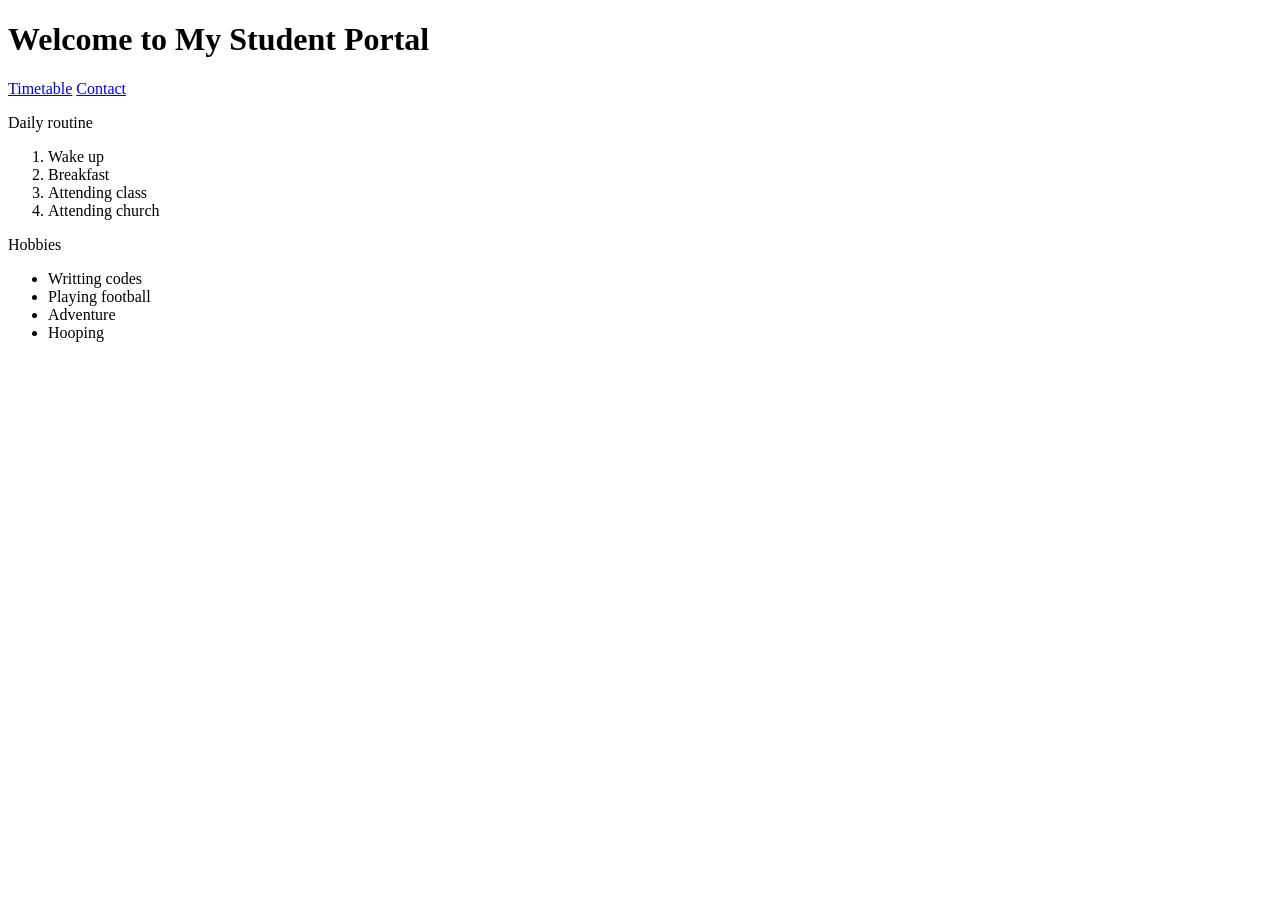
<file: week -02/index.html>
<!DOCTYPE html>
<html lang="en">
<head>
  <meta charset="UTF-8">
  <meta name="viewport" content="width=device-width, initial-scale=1.0">
  <title>Web development Lab activity</title>
</head>
<body>
 
  <h1>Welcome to My Student Portal</h1>
   <nav>
  <a href="timetable.html">Timetable</a>
  <a href="contact.html">Contact</a>
 </nav>
  <p> Daily routine</p>
  <ol>
    <li> Wake up</li>
    <li> Breakfast</li>
    <li> Attending class</li>
    <li> Attending church</li>
  </ol>
  <p> Hobbies</p>
  <ul>
    <li> Writting codes</li>
    <li> Playing football</li>
    <li> Adventure</li>
    <li> Hooping</li>
  </ul>
 
</body>
</html>
</file>
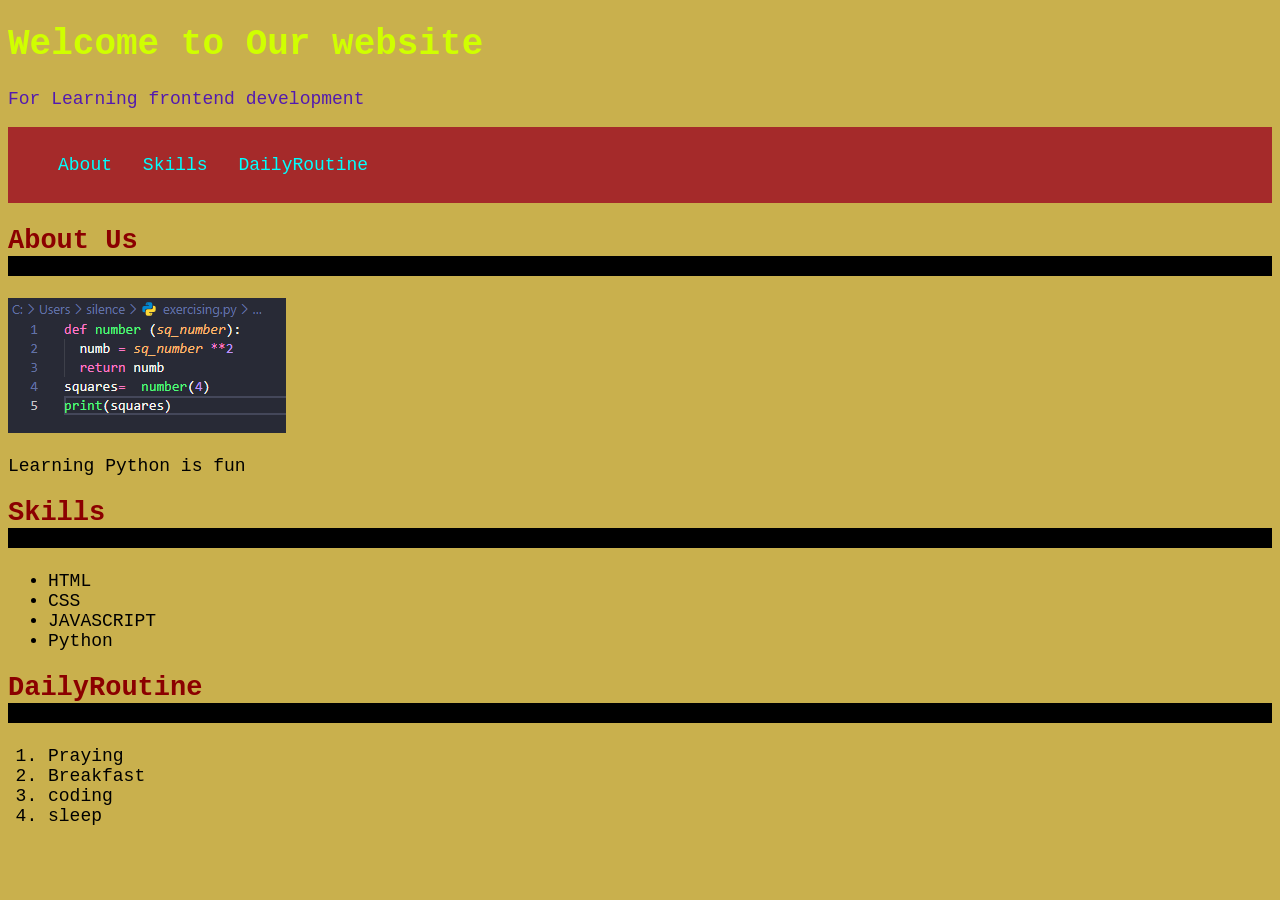
<file: week 03/index.html>
<!DOCTYPE html>
<html lang="en">

<head>
  <meta charset="UTF-8">
  <meta name="viewport" content="width=device-width, initial-scale=1.0">
  <link rel="stylesheet" href="style.css">
  <title>My website</title>
  <style>
    nav {
      background-color: brown;
      padding: 10px;
    }

    nav ul {
      list-style-type: none;
    }

    nav ul li {
      display: inline;
      margin-right: 20px;
    }

    nav ul li a {
      color: aqua;
      text-decoration: none;
    }

    nav ul li a:hover {
      color: yellow;
    }

    h2 {
      color: darkred;
      border-bottom: 20px solid black
    }
  </style>
</head>

<body>
  <header id="header">
    <h1 style="color: rgb(208, 255, 0);">Welcome to Our website</h1>
    <p style="color: rgb(83, 26, 175);"> For Learning frontend development</p>
  </header>

  <nav>
    <ul>
      <li><a href="#About">About</a></li>
      <li><a href="#Skills">Skills</a></li>
      <li><a href="#DailyRoutine">DailyRoutine</a></li>
    </ul>
  </nav>

  <!--  About section-->
  <section id="About" class="section">
    <h2> About Us</h2>
    <img src="coding.jpg" alt="Python codes">
    <p> Learning Python is fun</p>
  </section>

  <!-- Skills section-->
  <section id="Skills" class="section">
    <h2>Skills</h2>
    <ul>
      <li>HTML</li>
      <li>CSS</li>
      <li>JAVASCRIPT</li>
      <li>Python</li>
    </ul>
  </section>

  <!-- DailyRoutine-->
  <section id="DailyRoutine" class="section">
    <h2>DailyRoutine</h2>
    <ol>
      <li>Praying</li>
      <li>Breakfast</li>
      <li>coding</li>
      <li>sleep</li>
    </ol>
  </section>

</body>

</html>
</file>
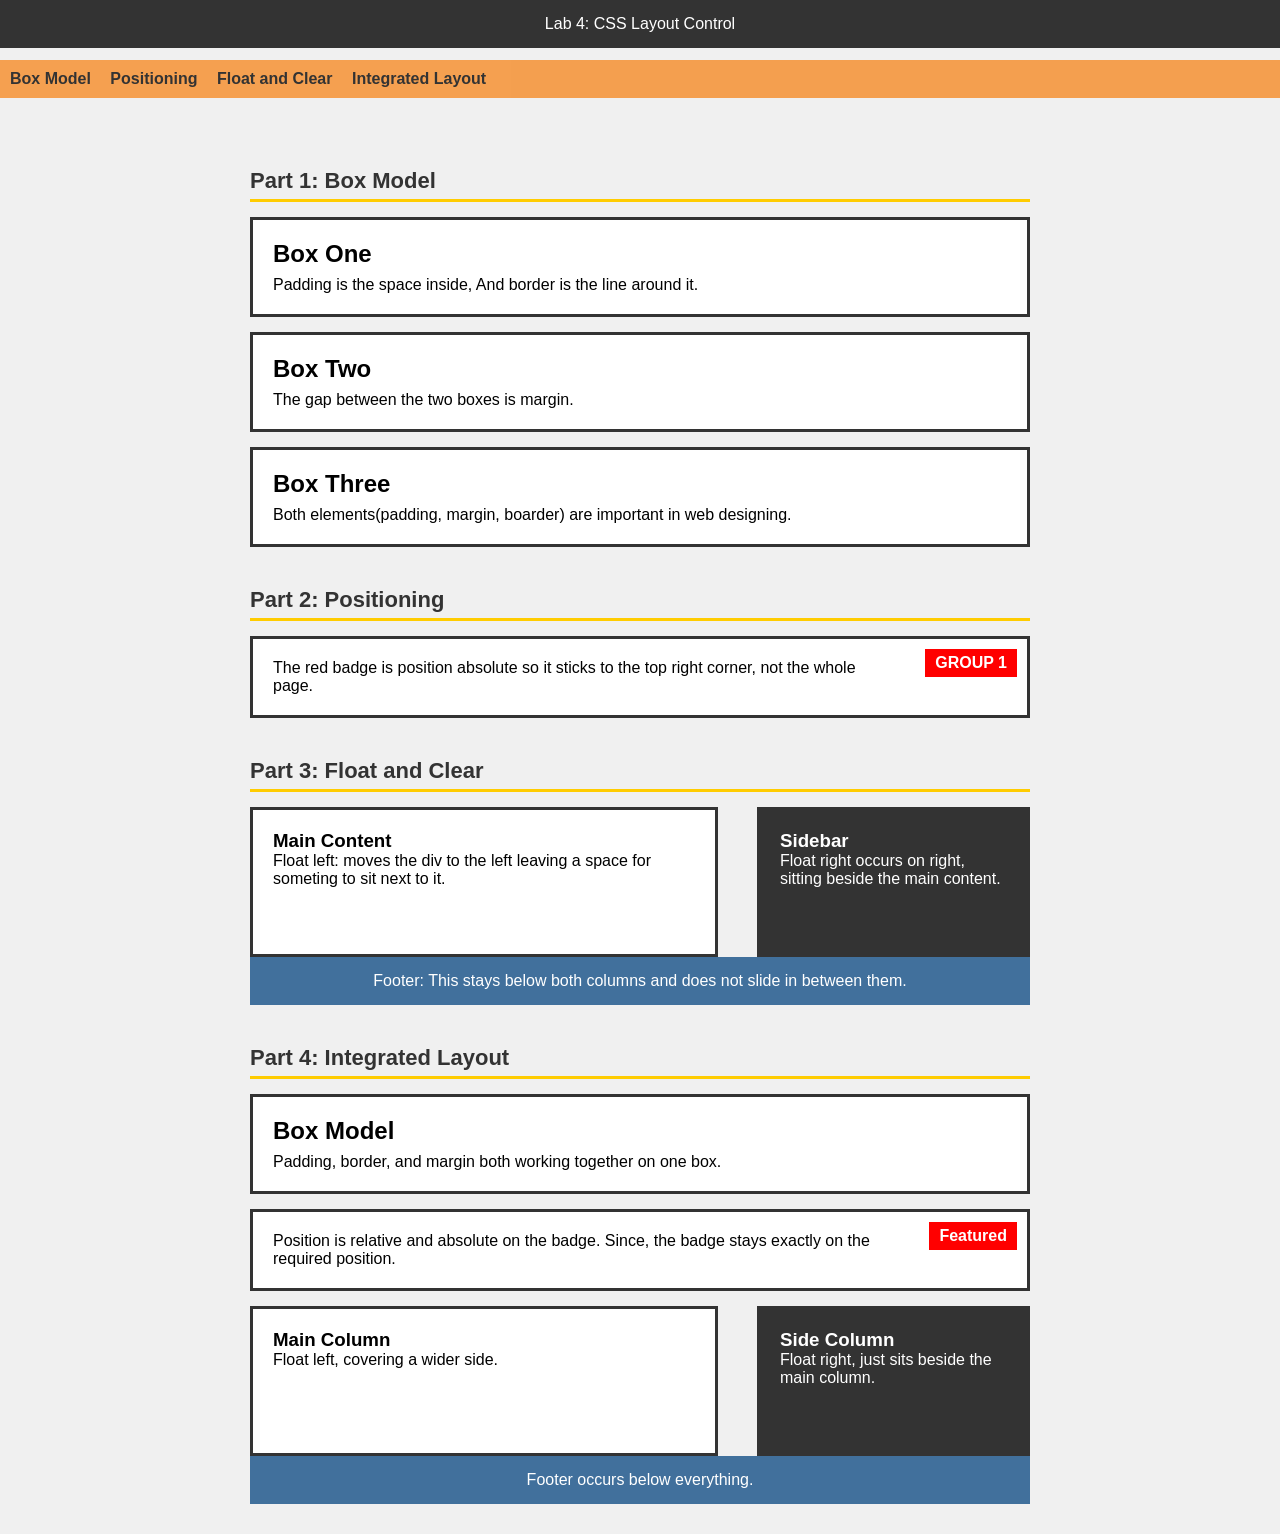
<file: week 04/index.html>
<!DOCTYPE html>
<html lang="en">

<head>
  <meta charset="UTF-8" />
  <title>Lab 4 - CSS Layout</title>
  <link rel="stylesheet" href="styles.css" />
</head>

<body>

  <header class="fixed-header">
    Lab 4: CSS Layout Control
  </header>

  <nav class="sticky-nav">
    <a href="#part1">Box Model</a>
    <a href="#part2">Positioning</a>
    <a href="#part3">Float and Clear</a>
    <a href="#part4">Integrated Layout</a>
  </nav>

  <div class="page">
    <p class="section-label" id="part1">Part 1: Box Model</p>

    <div class="box">
      <h2>Box One</h2>
      <p>Padding is the space inside, And border is the line around it.</p>
    </div>
    <div class="box">
      <h2>Box Two</h2>
      <p> The gap between the two boxes is margin.</p>
    </div>

    <div class="box">
      <h2>Box Three</h2>
      <p> Both elements(padding, margin, boarder) are important in web designing. </p>
    </div>


    <p class="section-label" id="part2">Part 2: Positioning</p>

    <div class="card">
      <span class="badge">GROUP 1</span>
      <p> The red badge is position absolute so it sticks to the top right corner, not the whole page.</p>
    </div>

    <p class="section-label" id="part3">Part 3: Float and Clear</p>

    <div class="main-content">
      <h3>Main Content</h3>
      <p>Float left: moves the div to the left leaving a space for someting to sit next to it.</p>
    </div>

    <div class="sidebar">
      <h3>Sidebar</h3>
      <p>Float right occurs on right, sitting beside the main content.</p>
    </div>

    <div class="footer">
      Footer: This stays below both columns and does not slide in between them.
    </div>


    <p class="section-label" id="part4">Part 4: Integrated Layout</p>

    <div class="box">
      <h2>Box Model</h2>
      <p>Padding, border, and margin both working together on one box.</p>
    </div>

    <div class="card">
      <span class="badge">Featured</span>
      <p>Position is relative and absolute on the badge. Since, the badge stays exactly on the required position.</p>
    </div>

    <div class="main-content">
      <h3>Main Column</h3>
      <p>Float left, covering a wider side.</p>
    </div>

    <div class="sidebar">
      <h3>Side Column</h3>
      <p>Float right, just sits beside the main column.</p>
    </div>

    <div class="footer">
      Footer occurs below everything.
    </div>

  </div>

</body>

</html>
</file>
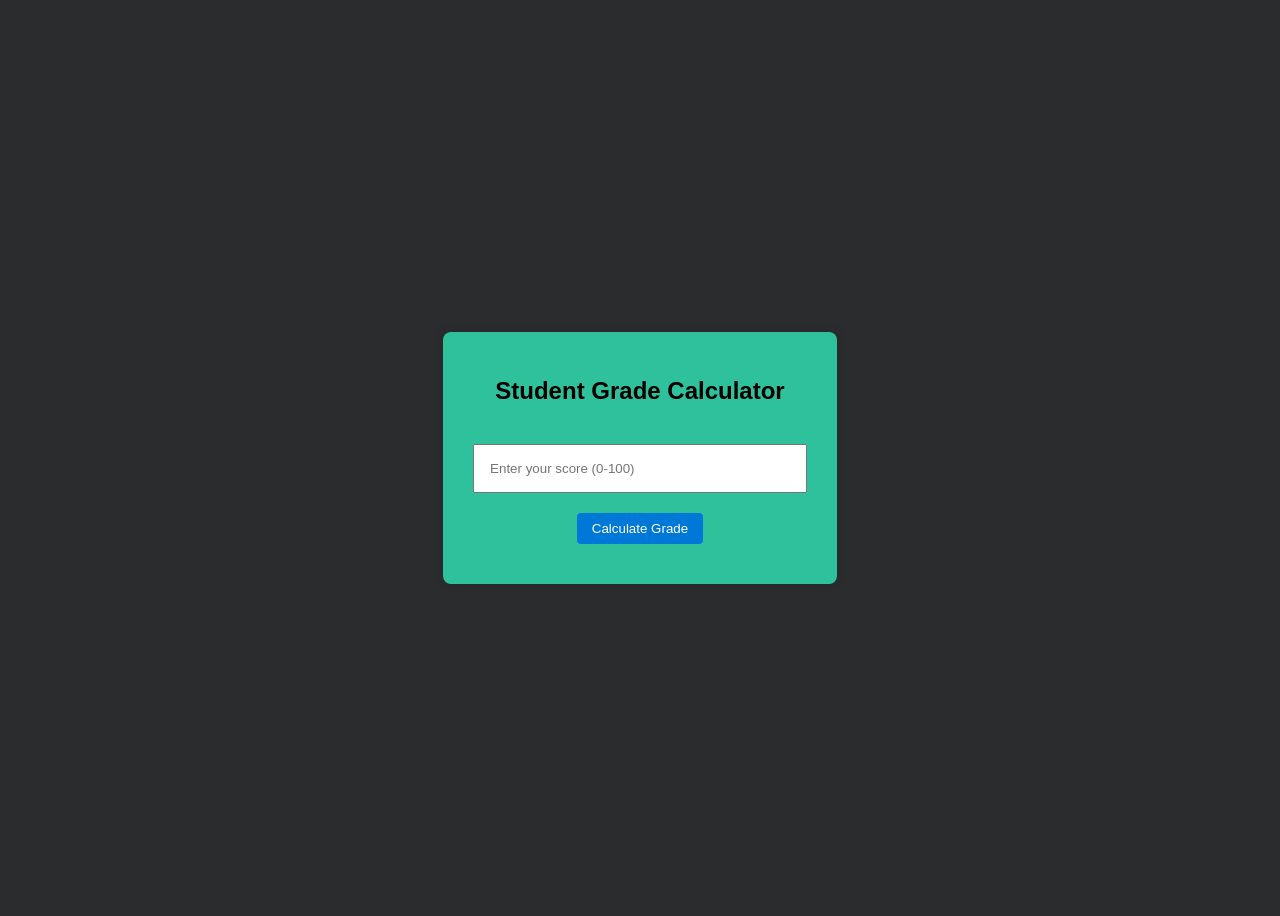
<file: Week 5/Index.html>
<!DOCTYPE html>
<html lang="en">
<head>
  <meta charset="UTF-8">
  <meta name="viewport" content="width=device-width, initial-scale=1.0">
  <title>Student Grade Calculator</title>
  <link rel="stylesheet" href="style.css">
</head>
<body>
  
  <div class="container">
    <h2>Student Grade Calculator</h2>
    <input type="number" id="scoreInput" placeholder="Enter your score (0-100)">
    <button id="calcBtn">Calculate Grade</button>
    <div id="results"></div>
  </div>
  <script src="script.js"></script>
</body>
</html>
</file>
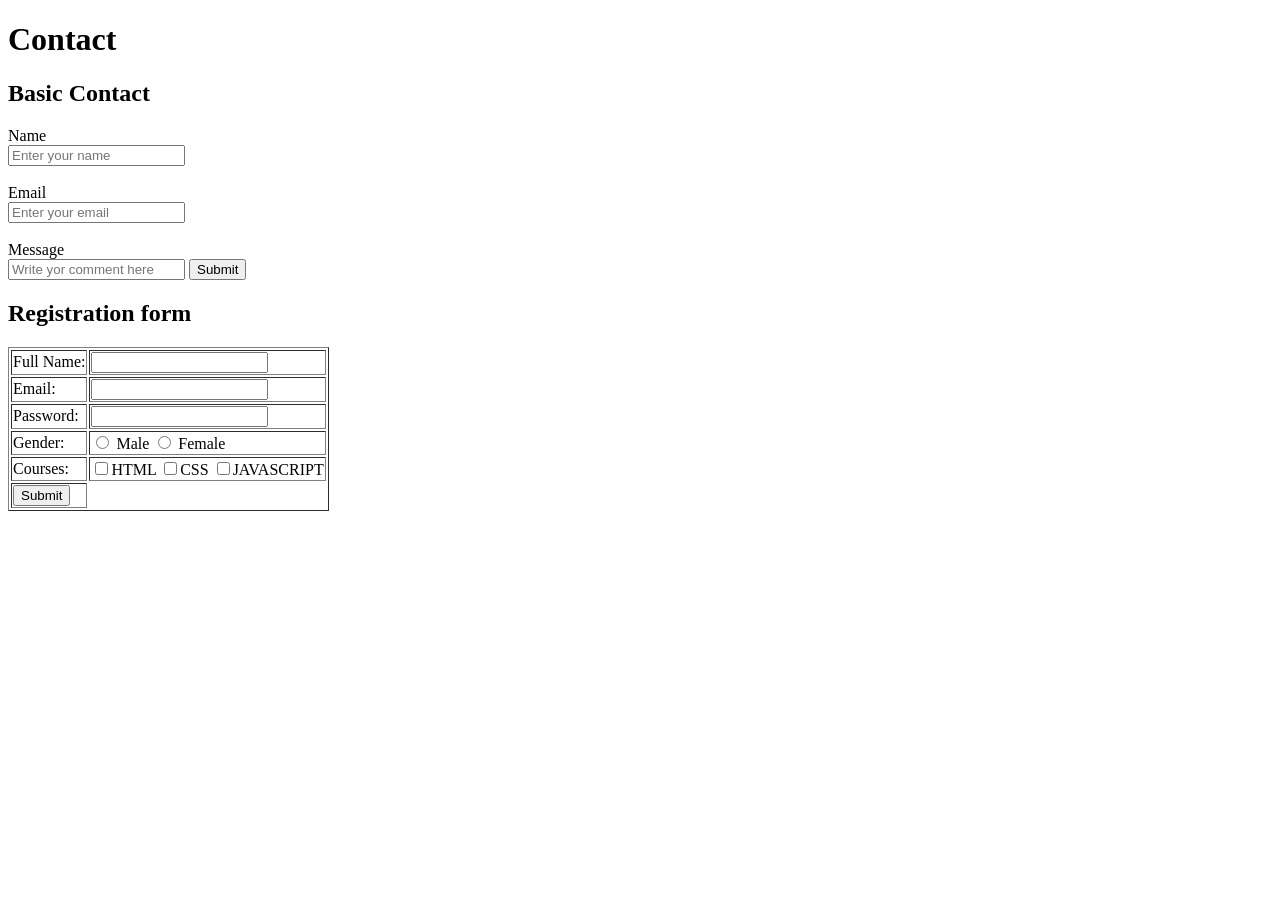
<file: week -02/contact.html>
<!doctype html>
<html lang="en">
  <head>
    <meta charset="UTF-8" />
    <meta name="viewport" content="width=device-width, initial-scale=1.0" />
    <title>Contact</title>
  </head>

  <body>
    <h1>Contact</h1>
    <form>
      <h2>Basic Contact</h2>
      Name <br />
      <input type="text" placeholder="Enter your name" /> <br />
      <br />
      Email <br />
      <input type="email" placeholder="Enter your email" /> <br />
      <br />
      Message <br />
      <input type="text" placeholder="Write yor comment here" />
      <button type="submit">Submit</button>
    </form>
    <form>
      <h2>Registration form</h2>
      <table border="1">
        <tr>
          <td>Full Name:</td>
          <td><input type="text" /></td>
        </tr>
        <tr>
          <td>Email:</td>
          <td><input type="email" required /></td>
        </tr>
        <tr>
          <td>Password:</td>
          <td><input type="password" required /></td>
        </tr>
        <tr>
          <td>Gender:</td>
          <td>
            <input type="radio" name="gender" /> Male
            <input type="radio" name="gender" /> Female
          </td>
        </tr>
        <tr>
          <td>Courses:</td>
          <td>
            <label
              ><input type="checkbox" name="Courses" value="HTML" />HTML</label
            >
            <label
              ><input type="checkbox" name="Courses" value="CSS" />CSS</label
            >
            <label>
              <input
                type="checkbox"
                name="Courses"
                value="JS"
              />JAVASCRIPT</label
            >
          </td>
        </tr>
        <tr>
          <td><button type="submit">Submit</button> <br /></td>
        </tr>
      </table>
    </form>
  </body>
</html>
</file>
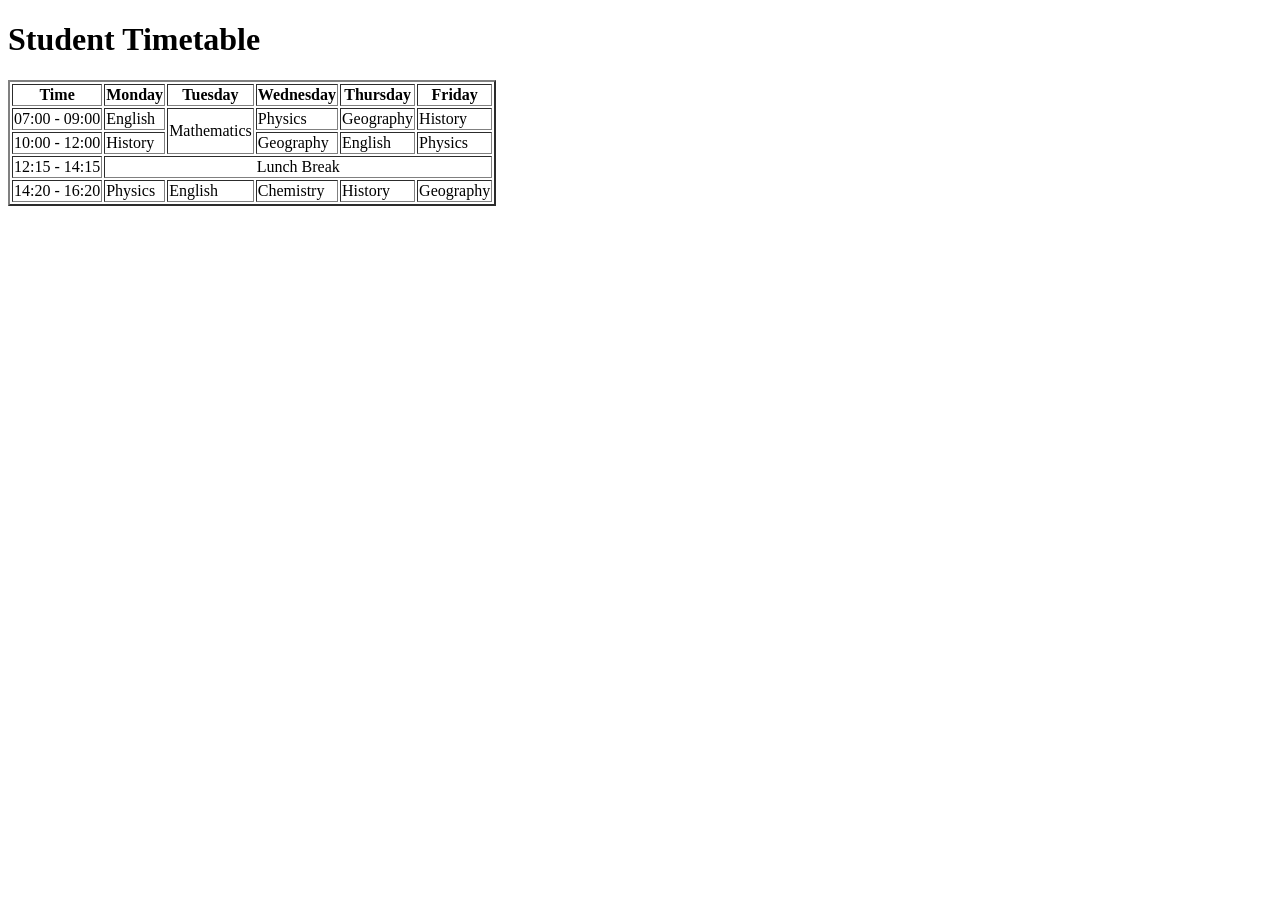
<file: week -02/timetable.html>
<!DOCTYPE html>
<html lang="en">
<head>
  <meta charset="UTF-8">
  <meta name="viewport" content="width=device-width, initial-scale=1.0">
  <title>Timetable</title>
</head>
<body>
  <h1>Student Timetable</h1>
  <table border="2">
    <tr>
      <th>Time</th>
      <th>Monday</th>
      <th>Tuesday</th>
      <th>Wednesday</th>
      <th>Thursday</th>
      <th>Friday</th>
    </tr>
    <tbody>
      <tr>
        <td>07:00 - 09:00 </td>
        <td>English</td>
        <td rowspan="2"> Mathematics</td>
        <td>Physics</td>
        <td>Geography</td>
        <td>History</td>
      </tr>
      <tr>
        <td>10:00 - 12:00</td>
        <td>History</td>
        <td>Geography</td>
        <td>English</td>
        <td>Physics</td>
      </tr>
      <tr>
        <td>12:15 - 14:15 </td>
        <td colspan="6" align="center">Lunch Break</td>
      </tr>
      <tr>
        <td>14:20 - 16:20</td>
        <td>Physics</td>
        <td>English</td>
        <td>Chemistry</td>
        <td>History</td>
        <td>Geography</td>
      </tr>
    </tbody>
  </table>
</body>
</html>
</file>
<file: week 03/style.css>
body {
  background-color: rgb(201, 176, 77);
  font-family: 'Courier New', Courier, monospace;
  font-size: 18px;
}

h1,
h2 {
  color: yellowgreen;
  font-family: 'Courier New', Courier, monospace;
}
</file>
<file: week 04/styles.css>
* {
  margin: 0;
  padding: 0;
  box-sizing: border-box;
}

body {
  font-family: Arial, sans-serif;
  background-color: #f0f0f0;
  padding-top: 60px;
}

.fixed-header {
  position: fixed;
  top: 0;
  left: 0;
  width: 100%;
  background-color: #333;
  color: white;
  padding: 15px;
  text-align: center;
  z-index: 100;
}

.sticky-nav {
  position: sticky;
  top: 50px;
  background-color: #f58d2cd0;
  padding: 10px;
  z-index: 99;
}

.sticky-nav a {
  margin-right: 15px;
  text-decoration: none;
  color: #333;
  font-weight: bold;
}

.page {
  width: 800px;
  margin: 20px auto;
  padding: 10px;
}

.section-label {
  font-size: 22px;
  font-weight: bold;
  margin-top: 40px;
  margin-bottom: 15px;
  color: #333;
  border-bottom: 3px solid #ffcc00;
  padding-bottom: 5px;
}

.box {
  background-color: white;
  border: 3px solid #333;
  padding: 20px;
  margin-bottom: 15px;
}

.box h2 {
  margin-bottom: 8px;
}

.card {
  position: relative;
  border: 3px solid #333;
  padding: 20px;
  background-color: white;
  margin-bottom: 15px;
}

.card p {
  max-width: 85%;
}

.badge {
  position: absolute;
  top: 10px;
  right: 10px;
  background-color: red;
  color: white;
  padding: 5px 10px;
  font-weight: bold;
}

.main-content {
  float: left;
  width: 60%;
  background-color: white;
  border: 3px solid #333;
  padding: 20px;
  min-height: 150px;
}

.sidebar {
  float: right;
  width: 35%;
  background-color: #333;
  color: white;
  border: 3px solid #333;
  padding: 20px;
  min-height: 150px;
}

.footer {
  clear: both;
  background-color: #41709c;
  color: white;
  text-align: center;
  padding: 15px;
  margin-top: 15px;
}
</file>
<file: Week 5/style.css>
body {
  font-family: Arial, sans-serif;
  background-color: #171a1bea;
  display: flex;
  justify-content: center;
  align-items: center;
  height: 100vh;
}

.container {
  background: #2fc09c;
  padding: 25px 30px;
  border-radius: 8px;
  box-shadow: 0 0 10px rgba(0,0,0,0.1);
  text-align: center;
}

input {
  padding: 15px;
  margin: 20px 0;
  width: 90%;
}

button {
  padding: 8px 15px;
  background-color: #0078d7;
  color: white;
  border: none;
  border-radius: 4px;
  cursor: pointer;
}

button:hover {
  background-color: #005fa3;
}

#results {
  margin-top: 15px;
  font-weight: bold;
}
</file>
